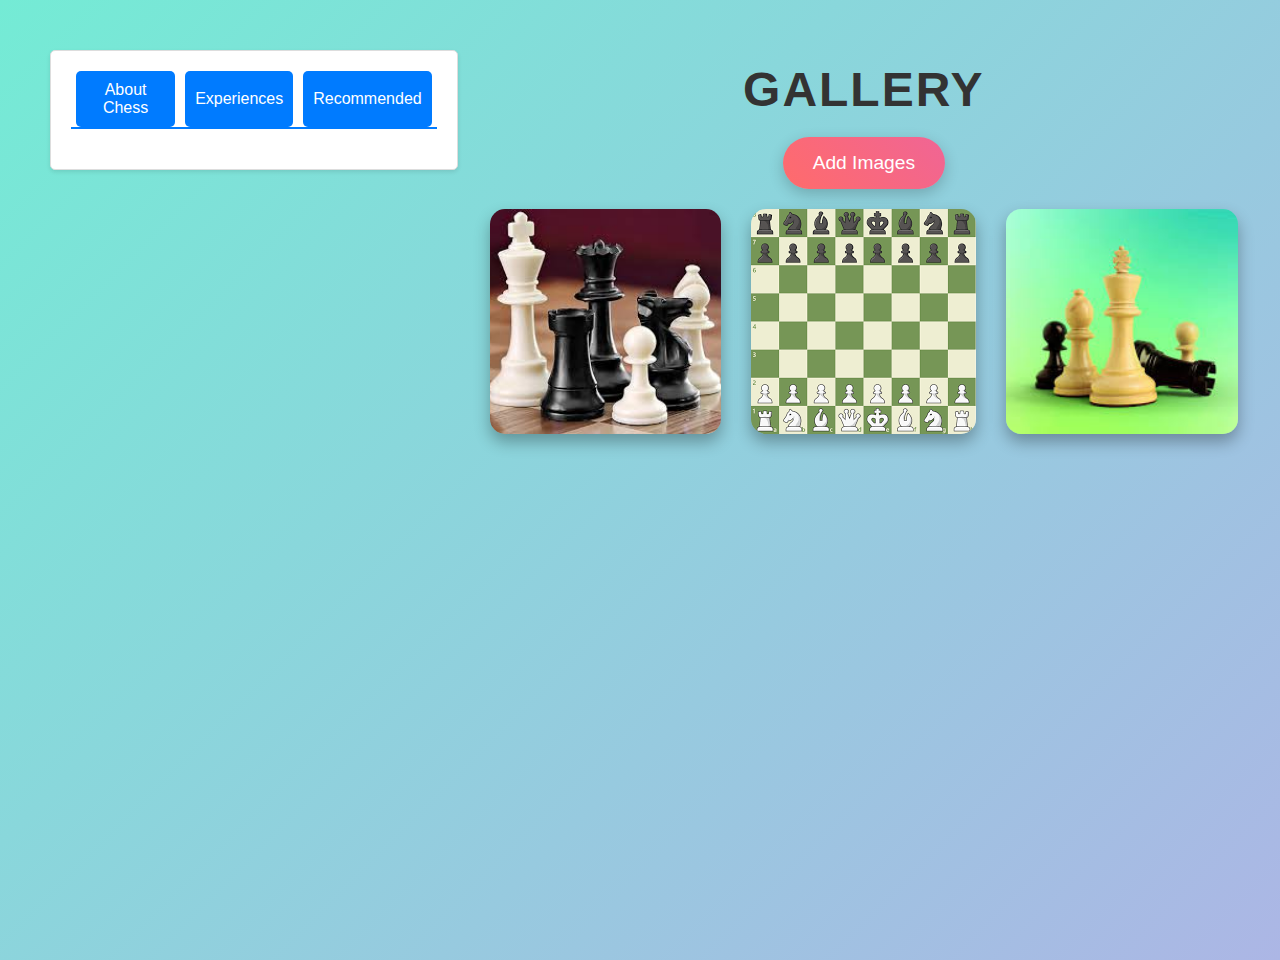
<file: index.html>
<!DOCTYPE html>
<html lang="en">
<head>
    <meta charset="UTF-8">
    <meta name="viewport" content="width=device-width, initial-scale=1.0">
    <title>Responsive Layout</title>
    <link rel="stylesheet" href="widget.css">
    <link rel="stylesheet" href="styles.css">
    <style>
        /* Add this CSS to widget.css or within a <style> tag */
        body {
            margin: 0;
            font-family: Arial, sans-serif;
            background-color: #f0f2f5;
            color: #333;
        }

        .container {
            max-width: 800px;
            margin: 0 auto;
            padding: 20px;
        }

        .widget {
            background-color: #ffffff;
            border: 1px solid #ddd;
            border-radius: 5px;
            padding: 20px;
            box-shadow: 0 2px 4px rgba(0, 0, 0, 0.1);
        }

        .tabs {
            display: flex;
            border-bottom: 2px solid #007bff;
            margin-bottom: 20px;
        }

        .button-19 {
            flex: 1;
            padding: 10px;
            border: none;
            background-color: #007bff;
            color: white;
            cursor: pointer;
            margin: 0 5px;
            border-radius: 5px;
            font-size: 16px;
            transition: background-color 0.3s;
        }

        .button-19.active, .button-19:hover {
            background-color: #0056b3;
        }

        .tab-content {
            display: none;
        }

        .tab-content.active {
            display: block;
        }

        @media (max-width: 768px) {
            .tabs {
                flex-direction: column;
            }

            .button-19 {
                margin: 5px 0;
            }
        }
    </style>
</head>
<body>
    <div class="container">
        <div class="widget">
            <div class="tabs">
                <button class="button-19" onclick="showTab('about')">About Chess</button>
                <button class="button-19" onclick="showTab('experiences')">Experiences</button>
                <button class="button-19" onclick="showTab('recommended')">Recommended</button>
            </div>
            <div id="about" class="tab-content">
                <h2>About Chess</h2>
                <p>Chess is a classic two-player strategy board game with a deep history and rich cultural significance...</p>
            </div>
            <div id="experiences" class="tab-content">
                <h2>Experiences</h2>
                <p>Content for Experiences tab.</p>
            </div>
            <div id="recommended" class="tab-content">
                <h2>Recommended</h2>
                <p>If you're looking for recommendations related to chess, here are a few areas you might find interesting:</p>
                <ul>
                    <li>Play Magnus: Offers training and games against different levels of AI, including Magnus Carlsen.</li>
                    <li>Shredder Chess: Known for its powerful chess engine and training features.</li>
                </ul>
            </div>
        </div>
    </div>
    <script>
        function showTab(tabId) {
            document.querySelectorAll('.tab-content').forEach(tab => tab.classList.remove('active'));
            document.querySelectorAll('.button-19').forEach(button => button.classList.remove('active'));
            document.getElementById(tabId).classList.add('active');
            document.querySelector(`.button-19[onclick="showTab('${tabId}')"]`).classList.add('active');
        }
    </script>
    <br>
    <div>
      <h1 class="gallery-title">Gallery</h1>
    <input type="file" id="file-input" accept="image/*" multiple style="display: none;">
    <button id="add-images" class="upload-btn" onclick="document.getElementById('file-input').click()">Add Images</button>

    <!-- Container for first three images -->
    <div class="image-container" id="image-container">
        <img src="pic1.jpeg" alt="Default Image 1">
        <img src="pic2.png" alt="Default Image 2">
        <img src="pic3.jpeg" alt="Default Image 3">
    </div>

    <!-- Slideshow for additional images -->
    <div class="slideshow-container" id="slideshow-container">
        <button class="arrow left" onclick="prevSlide()">&#10094;</button>
        <div class="slides" id="slides"></div>
        <button class="arrow right" onclick="nextSlide()">&#10095;</button>
    </div>

    <script src="script.js"></script>
    </div>
</body>
</html>
</file>
<file: widget.css>
body {
    margin: 0;
    font-family: Arial, sans-serif;
    display: flex;
    height: 100vh;
}
/* .left-half {
    flex: 1;
    background-color: #f0f0f0; Background color for the left half }*/

.right-half {
    flex: 2;
    display: flex;
    flex-direction: column;
    padding: 20px;
    background-color: #ffffff;
    box-shadow: 0 0 10px rgba(0,0,0,0.1);
}
.widget {
    margin-bottom: 20px;
}
.tabs {
    display: flex;
    cursor: pointer;
}
.tabs div {
    flex: 1;
    padding: 10px;
    text-align: center;
    border: 1px solid #ddd;
    border-bottom: none;
    background-color: #f7f7f7;
}
.tabs div.active {
    background-color: #fff;
    border-bottom: 1px solid #fff;
}
.tab-content {
    border: 1px solid #ddd;
    padding: 20px;

}
</file>
<file: styles.css>
body {
    font-family: 'Montserrat', sans-serif;
    background: linear-gradient(135deg, #74ebd5 0%, #ACB6E5 100%);
    color: #ffffff;
    margin: 0;
    padding: 30px;
}

.gallery-title {
    font-size: 3em;
    text-align: center;
    margin-bottom: 20px;
    letter-spacing: 2px;
    text-transform: uppercase;
    animation: fadeIn 1.5s ease;
}

@keyframes fadeIn {
    from { opacity: 0; }
    to { opacity: 1; }
}

.upload-btn {
    display: block;
    background: linear-gradient(45deg, #ff6b6b, #f06595);
    color: #fff;
    border: none;
    padding: 15px 30px;
    font-size: 1.2em;
    margin: 20px auto;
    border-radius: 50px;
    box-shadow: 0 5px 15px rgba(0, 0, 0, 0.2);
    cursor: pointer;
    transition: transform 0.3s, box-shadow 0.3s;
}

.upload-btn:hover {
    transform: scale(1.1);
    box-shadow: 0 10px 20px rgba(0, 0, 0, 0.4);
}

.image-container {
    display: flex;
    justify-content: center;
    gap: 30px;
    margin-bottom: 40px;
}

.image-container img {
    max-width: 30%;
    height: auto;
    object-fit: cover;
    border-radius: 15px;
    box-shadow: 0 8px 16px rgba(0, 0, 0, 0.3);
    transition: transform 0.3s, box-shadow 0.3s;
}

.image-container img:hover {
    transform: scale(1.2) rotate(-2deg);
    box-shadow: 0 12px 24px rgba(0, 0, 0, 0.4);
}

.slideshow-container {
    position: relative;
    max-width: 80%;
    margin: 0 auto;
    border-radius: 20px;
    overflow: hidden;
    box-shadow: 0 8px 16px rgba(0, 0, 0, 0.3);
}

.slides {
    display: flex;
    transition: transform 0.6s ease-in-out;
}

.slides img {
    width: 100%;
    flex-shrink: 0;
    border-radius: 20px;
    transition: transform 0.5s, filter 0.5s;
}

.slides img:hover {
    transform: scale(1.1);
    filter: brightness(1.3);
}

.arrow {
    position: absolute;
    top: 50%;
    background-color: rgba(0, 0, 0, 0.7);
    color: white;
    border: none;
    padding: 15px;
    cursor: pointer;
    z-index: 1;
    transform: translateY(-50%);
    border-radius: 50%;
    transition: background-color 0.3s;
}

.arrow.left {
    left: 20px;
}

.arrow.right {
    right: 20px;
}

.arrow:hover {
    background-color: rgba(0, 0, 0, 0.9);
}
</file>
